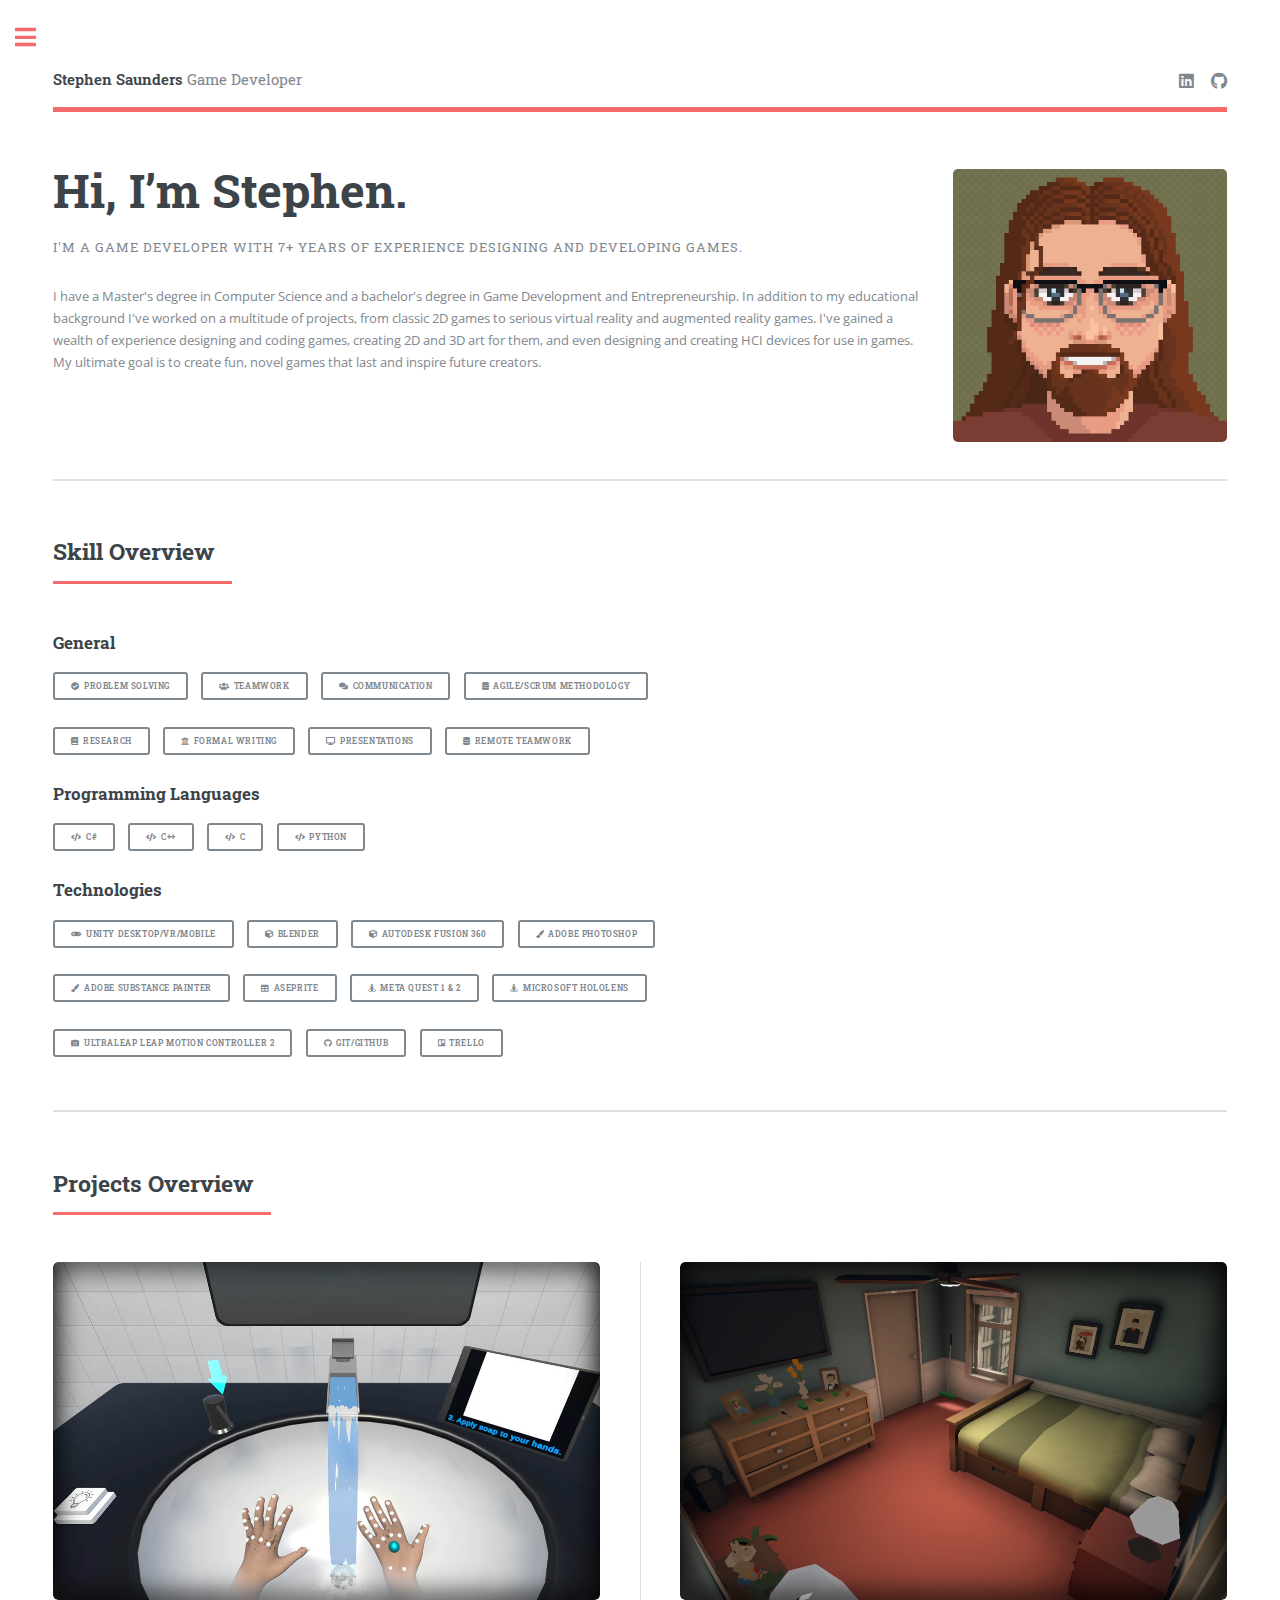
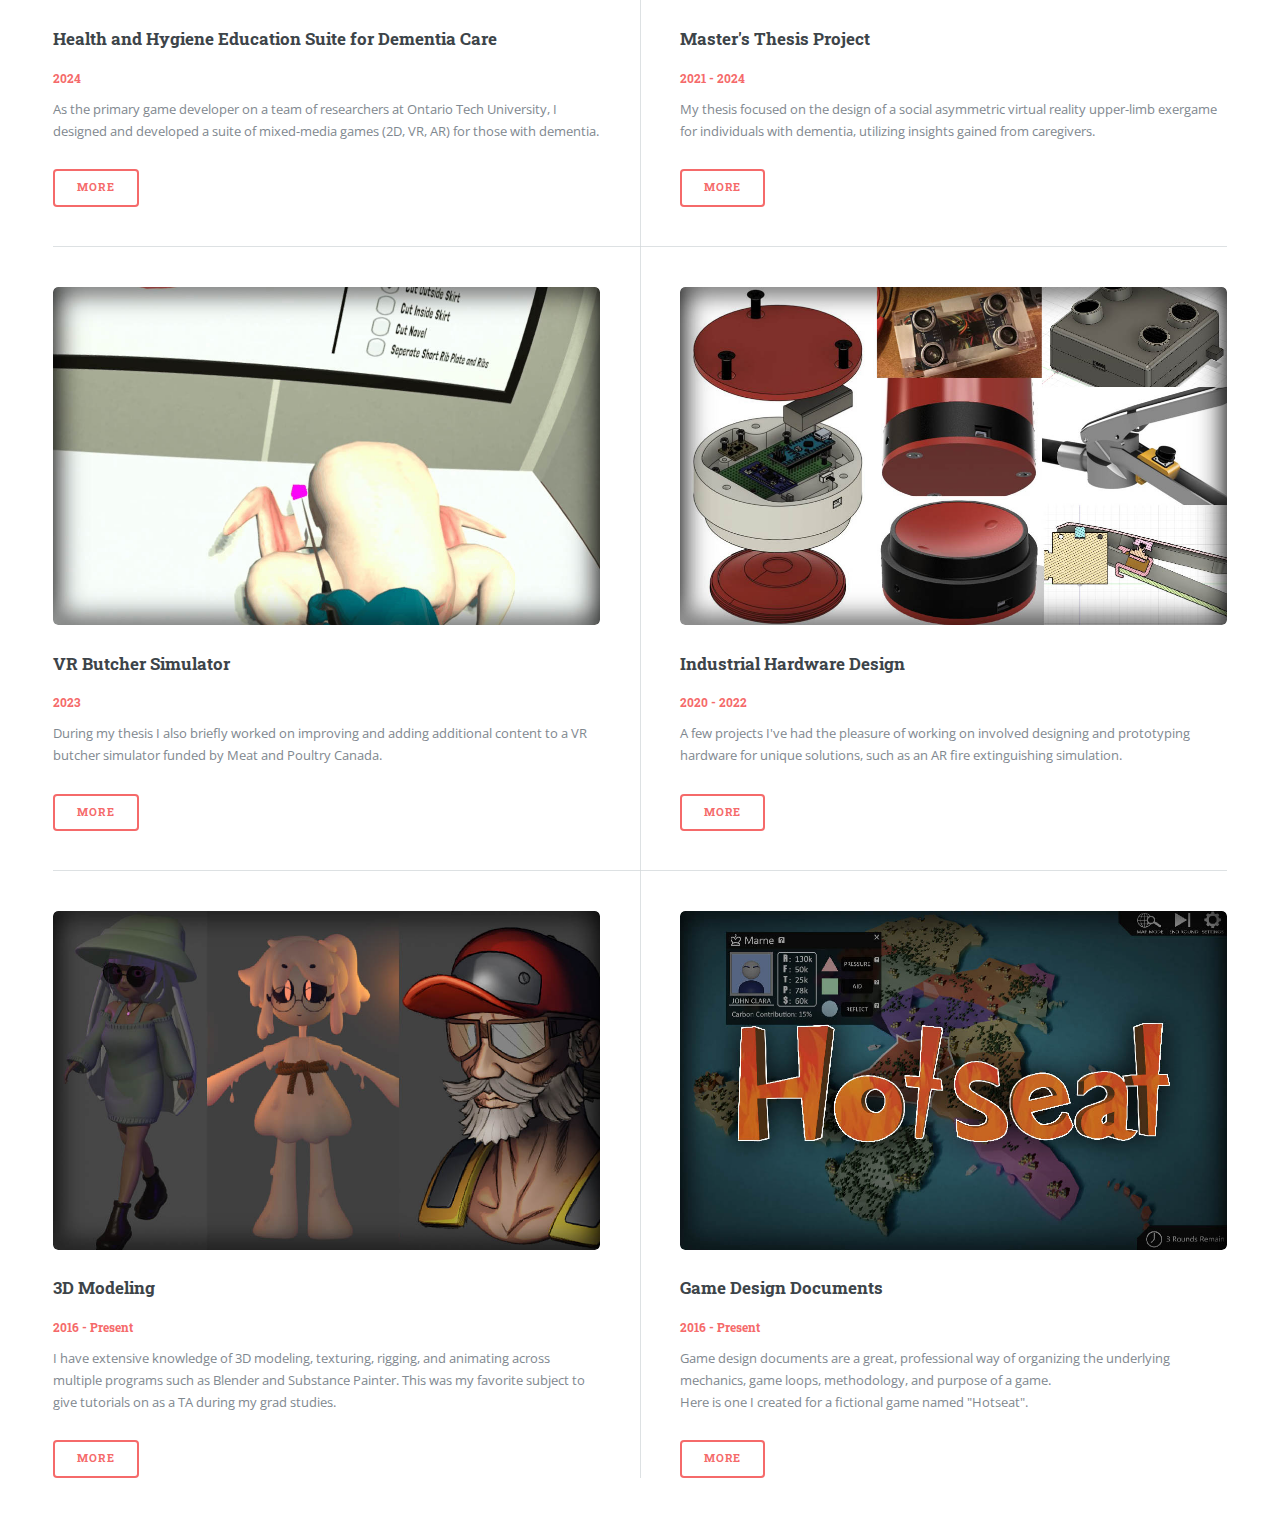
<file: index.html>
<!DOCTYPE HTML>
<!--
	Editorial by HTML5 UP
	html5up.net | @ajlkn
	Free for personal and commercial use under the CCA 3.0 license (html5up.net/license)
-->
<html>
	<head>
		<title>Stephen Saunders - Homepage</title>
		<meta charset="utf-8" />
		<meta name="viewport" content="width=device-width, initial-scale=1, user-scalable=no" />
		<link rel="stylesheet" href="assets/css/main.css" />
	</head>
	<body class="is-preload">

		<!-- Wrapper -->
			<div id="wrapper">

				<!-- Main -->
					<div id="main">
						<div class="inner">

							<!-- Header -->
								<header id="header">
									<a href="index.html" class="logo"><strong>Stephen Saunders</strong> Game Developer</a>
									<ul class="icons">
										<li><a href="https://www.linkedin.com/in/stephen-saunders-1001581a0" class="icon brands fa-linkedin"><span class="label">LinkedIn</span></a></li>
										<li><a href="https://github.com/StephenSaundersDev" class="icon brands fa-github"><span class="label">Github</span></a></li>
									</ul>
								</header>

							<!-- Banner -->
								<section id="banner">
									<div class="content">
										<header>
											<h1>Hi, I’m Stephen.<br />
											</h1>
											<p> I'm a game developer with 7+ years of experience designing and developing games.</p>
										</header>
										<p>
											I have a Master's degree in Computer Science and a bachelor's degree in Game Development and Entrepreneurship. In addition to my educational background I've worked on a multitude of projects, from classic 2D games to serious virtual reality and augmented reality games. I've gained a wealth of experience designing and coding games, creating 2D and 3D art for them, and even designing and creating HCI devices for use in games. My ultimate goal is to create fun, novel games that last and inspire future creators.
										</p>
										<!--<ul class="actions">
											<li><a href="#" class="button big">Learn More</a></li>
										</ul>-->
									</div>
									<span class="image right">
										<img src="images/Me.png" alt=""/>
									</span>
								</section>

							<!-- Section -->
								<section>
									<header class="major">
										<h2>Skill Overview</h2>
									</header>

									<h3>General</h3>
									<ul class="actions fit">
										<li><span class="button disabled icon solid fa-check-circle">Problem Solving</li>
										<li><span class="button disabled icon solid fa-users">Teamwork</li>
										<li><span class="button disabled icon solid fa-comments">Communication</li>
										<li><span class="button disabled icon solid fa-database">Agile/Scrum Methodology</li>
									</ul>
									<ul class="actions fit">
										<li><span class="button disabled icon solid fa-book">Research</li>
										<li><span class="button disabled icon solid fa-university">Formal Writing</li>
										<li><span class="button disabled icon solid fa-desktop">Presentations</li>
										<li><span class="button disabled icon solid fa-database">Remote Teamwork</li>
									</ul>

									<h3>Programming Languages</h3>
									<ul class="actions fit">
										<li><span class="button disabled icon solid fa-code">C#</li>
										<li><span class="button disabled icon solid fa-code">C++</li>
										<li><span class="button disabled icon solid fa-code">C</li>
										<li><span class="button disabled icon solid fa-code">Python</li>
									</ul>

									<h3>Technologies</h3>
									<ul class="actions fit">
										<li><span class="button disabled icon solid fa-gamepad">Unity Desktop/VR/Mobile</li>
										<li><span class="button disabled icon solid fa-cube">Blender</li>
										<li><span class="button disabled icon solid fa-cube">Autodesk Fusion 360</li>
										<li><span class="button disabled icon solid fa-paint-brush">Adobe Photoshop</li>
									</ul>
									<ul class="actions fit">
										<li><span class="button disabled icon solid fa-paint-brush">Adobe Substance Painter</li>
										<li><span class="button disabled icon solid fa-table">Aseprite</li>
										<li><span class="button disabled icon solid fa-street-view">Meta Quest 1 & 2</li> <!-- fa-street-view -->
										<li><span class="button disabled icon solid fa-street-view">Microsoft Hololens</li> <!-- fa-street-view -->
									</ul>
									<ul class="actions fit">
										<li><span class="button disabled icon solid fa-camera">UltraLeap Leap Motion Controller 2</li>
										<li><span class="button disabled icon brands fa-github">Git/Github</li> <!-- fa-folder-open -->
										<li><span class="button disabled icon brands fa-trello">Trello</li>
									</ul>

								</section>

							<!-- Section -->
								<section>
									<header class="major">
										<h2>Projects Overview</h2>
									</header>
									<div class="posts">
										<article>
											<a href="projects.html#handwashing" class="image"><img src="images/handwashing_regular.jpg" alt="" /></a>
											<h3>Health and Hygiene Education Suite for Dementia Care</h3>
											<h5 style="color:#f56a6a;">2024</h5>
											<p>As the primary game developer on a team of researchers at Ontario Tech University, I designed and developed a suite of mixed-media games (2D, VR, AR) for those with dementia.</p>
											<ul class="actions">
												<li><a href="projects.html#handwashing" class="button">More</a></li>
											</ul>
										</article>
										<article>
											<a href="projects.html#thesis" class="image"><img src="images/room.png" alt="" /></a>
											<h3>Master's Thesis Project</h3>
											<h5 style="color:#f56a6a;">2021 - 2024</h5>
											<p>My thesis focused on the design of a social asymmetric virtual reality upper-limb exergame for individuals with dementia, utilizing insights gained from caregivers. </p>
											<ul class="actions">
												<li><a href="projects.html#thesis" class="button">More</a></li>
											</ul>
										</article>
										<article>
											<a href="projects.html#butcher" class="image"><img src="images/butcher_sim_chicken.jpg" alt="" /></a>
											<h3>VR Butcher Simulator</h3>
											<h5 style="color:#f56a6a;">2023</h5>
											<p>
												During my thesis I also briefly worked on improving and adding additional content to a VR butcher simulator funded by Meat and Poultry Canada.
											</p>
											<ul class="actions">
												<li><a href="projects.html#butcher" class="button">More</a></li>
											</ul>
										</article>
										<article>
											<a href="projects.html#hardware" class="image"><img src="images/hardware.jpg" alt="" /></a>
											<h3>Industrial Hardware Design</h3>
											<h5 style="color:#f56a6a;">2020 - 2022</h5>
											<p>A few projects I've had the pleasure of working on involved designing and prototyping hardware for unique solutions, such as an AR fire extinguishing simulation. </p>
											<ul class="actions">
												<li><a href="projects.html#hardware" class="button">More</a></li>
											</ul>
										</article>
										<article>
											<a href="projects.html#modeling" class="image"><img src="images/modeling.jpg" alt="" /></a>
											<h3>3D Modeling</h3>
											<h5 style="color:#f56a6a;">2016 - Present</h5>
											<p>I have extensive knowledge of 3D modeling, texturing, rigging, and animating across multiple programs such as Blender and Substance Painter. This was my favorite subject to give tutorials on as a TA during my grad studies. </p>
											<ul class="actions">
												<li><a href="projects.html#modeling" class="button">More</a></li>
											</ul>
										</article>
										<article>
											<a href="projects.html#GDD" class="image"><img src="images/hotseat_gdd.jpg" alt="" /></a>
											<h3>Game Design Documents</h3>
											<h5 style="color:#f56a6a;">2016 - Present</h5>
											<p>
												Game design documents are a great, professional way of organizing the underlying mechanics, game loops, methodology, and purpose of a game. </br>
												Here is one I created for a fictional game named "Hotseat".
											</p>
											<ul class="actions">
												<li><a href="projects.html#GDD" class="button">More</a></li>
											</ul>
										</article>
									</div>
								</section>

						</div>
					</div>

				<!-- Sidebar -->
					<div id="sidebar">
						<div class="inner">

							<!-- Search
								<section id="search" class="alt">
									<form method="post" action="#">
										<input type="text" name="query" id="query" placeholder="Search" />
									</form>
								</section>
							-->

							<!-- Menu -->
								<nav id="menu">
									<header class="major">
										<h2>Menu</h2>
									</header>
									<ul>
										<li><a href="index.html">Homepage</a></li>
										<li><a href="projects.html">Projects</a></li>
									</ul>
								</nav>

							<!-- Section
								<section>
									<header class="major">
										<h2>Ante interdum</h2>
									</header>
									<div class="mini-posts">
										<article>
											<a href="#" class="image"><img src="images/pic07.jpg" alt="" /></a>
											<p>Aenean ornare velit lacus, ac varius enim lorem ullamcorper dolore aliquam.</p>
										</article>
										<article>
											<a href="#" class="image"><img src="images/pic08.jpg" alt="" /></a>
											<p>Aenean ornare velit lacus, ac varius enim lorem ullamcorper dolore aliquam.</p>
										</article>
										<article>
											<a href="#" class="image"><img src="images/pic09.jpg" alt="" /></a>
											<p>Aenean ornare velit lacus, ac varius enim lorem ullamcorper dolore aliquam.</p>
										</article>
									</div>
									<ul class="actions">
										<li><a href="#" class="button">More</a></li>
									</ul>
								</section> 
							-->

							<!-- Section -->
								<section>
									<header class="major">
										<h2>Get in touch</h2>
									</header>
									<p> Like what you see? Let's discuss how I can bring value to your team! </p>
									<ul class="contact">
										<li class="icon solid fa-envelope"><a href="https://stevosaunders3@gmail.com">stevosaunders3@gmail.com</a></li>
										<li class="icon solid fa-phone">(289) 893-0744</li>
										<li class="icon brands fa-linkedin"><a href="https://www.linkedin.com/in/stephen-saunders-1001581a0">LinkedIn</a></li>
									</ul>
								</section>

							<!-- Footer -->
								<!-- <footer id="footer">
									<p class="copyright">&copy; Untitled. All rights reserved. Demo Images: <a href="https://unsplash.com">Unsplash</a>. Design: <a href="https://html5up.net">HTML5 UP</a>.</p>
								</footer> -->

						</div>
					</div>

			</div>

		<!-- Scripts -->
			<script src="assets/js/jquery.min.js"></script>
			<script src="assets/js/browser.min.js"></script>
			<script src="assets/js/breakpoints.min.js"></script>
			<script src="assets/js/util.js"></script>
			<script src="assets/js/main.js"></script>

	</body>
</html>
</file>
<file: assets/css/main.css>
@import url(fontawesome-all.min.css);
@import url("https://fonts.googleapis.com/css?family=Open+Sans:400,600,400italic,600italic|Roboto+Slab:400,700");
/*
	Editorial by HTML5 UP
	html5up.net | @ajlkn
	Free for personal and commercial use under the CCA 3.0 license (html5up.net/license)
*/
html, body, div, span, applet, object,
iframe, h1, h2, h3, h4, h5, h6, p, blockquote,
pre, a, abbr, acronym, address, big, cite,
code, del, dfn, em, img, ins, kbd, q, s, samp,
small, strike, strong, sub, sup, tt, var, b,
u, i, center, dl, dt, dd, ol, ul, li, fieldset,
form, label, legend, table, caption, tbody,
tfoot, thead, tr, th, td, article, aside,
canvas, details, embed, figure, figcaption,
footer, header, hgroup, menu, nav, output, ruby,
section, summary, time, mark, audio, video {
  margin: 0;
  padding: 0;
  border: 0;
  font-size: 100%;
  font: inherit;
  vertical-align: baseline; }

article, aside, details, figcaption, figure,
footer, header, hgroup, menu, nav, section {
  display: block; }

body {
  line-height: 1; }

ol, ul {
  list-style: none; }

blockquote, q {
  quotes: none; }
  blockquote:before, blockquote:after, q:before, q:after {
    content: '';
    content: none; }

table {
  border-collapse: collapse;
  border-spacing: 0; }

body {
  -webkit-text-size-adjust: none; }

mark {
  background-color: transparent;
  color: inherit; }

input::-moz-focus-inner {
  border: 0;
  padding: 0; }

input, select, textarea {
  -moz-appearance: none;
  -webkit-appearance: none;
  -ms-appearance: none;
  appearance: none; }

/* Basic */
@-ms-viewport {
  width: device-width; }

body {
  -ms-overflow-style: scrollbar; }

@media screen and (max-width: 480px) {
  html, body {
    min-width: 320px; } }

html {
  box-sizing: border-box; }

*, *:before, *:after {
  box-sizing: inherit; }

body {
  background: #ffffff; }
  body.is-preload *, body.is-preload *:before, body.is-preload *:after, body.is-resizing *, body.is-resizing *:before, body.is-resizing *:after {
    -moz-animation: none !important;
    -webkit-animation: none !important;
    -ms-animation: none !important;
    animation: none !important;
    -moz-transition: none !important;
    -webkit-transition: none !important;
    -ms-transition: none !important;
    transition: none !important; }

/* Type */
body, input, select, textarea {
  color: #7f888f;
  font-family: "Open Sans", sans-serif;
  font-size: 13pt;
  font-weight: 400;
  line-height: 1.65; }
  @media screen and (max-width: 1680px) {
    body, input, select, textarea {
      font-size: 11pt; } }
  @media screen and (max-width: 1280px) {
    body, input, select, textarea {
      font-size: 10pt; } }
  @media screen and (max-width: 360px) {
    body, input, select, textarea {
      font-size: 9pt; } }

a {
  -moz-transition: color 0.2s ease-in-out, border-bottom-color 0.2s ease-in-out;
  -webkit-transition: color 0.2s ease-in-out, border-bottom-color 0.2s ease-in-out;
  -ms-transition: color 0.2s ease-in-out, border-bottom-color 0.2s ease-in-out;
  transition: color 0.2s ease-in-out, border-bottom-color 0.2s ease-in-out;
  border-bottom: dotted 1px;
  color: #f56a6a;
  text-decoration: none; }
  a:hover {
    border-bottom-color: #f56a6a;
    color: #f56a6a !important; }
    a:hover strong {
      color: inherit; }

strong, b {
  color: #3d4449;
  font-weight: 600; }

em, i {
  font-style: italic; }

p {
  margin: 0 0 2em 0; }

h1, h2, h3, h4, h5, h6 {
  color: #3d4449;
  font-family: "Roboto Slab", serif;
  font-weight: 700;
  line-height: 1.5;
  margin: 0 0 1em 0; }
  h1 a, h2 a, h3 a, h4 a, h5 a, h6 a {
    color: inherit;
    text-decoration: none;
    border-bottom: 0; }

h1 {
  font-size: 4em;
  margin: 0 0 0.5em 0;
  line-height: 1.3; }

h2 {
  font-size: 1.75em; }

h3 {
  font-size: 1.25em; }

h4 {
  font-size: 1.1em; }

h5 {
  font-size: 0.9em; }

h6 {
  font-size: 0.7em; }

@media screen and (max-width: 1680px) {
  h1 {
    font-size: 3.5em; } }

@media screen and (max-width: 980px) {
  h1 {
    font-size: 3.25em; } }

@media screen and (max-width: 736px) {
  h1 {
    font-size: 2em;
    line-height: 1.4; }
  h2 {
    font-size: 1.5em; } }

sub {
  font-size: 0.8em;
  position: relative;
  top: 0.5em; }

sup {
  font-size: 0.8em;
  position: relative;
  top: -0.5em; }

blockquote {
  border-left: solid 3px rgba(210, 215, 217, 0.75);
  font-style: italic;
  margin: 0 0 2em 0;
  padding: 0.5em 0 0.5em 2em; }

code {
  background: rgba(230, 235, 237, 0.25);
  border-radius: 0.375em;
  border: solid 1px rgba(210, 215, 217, 0.75);
  font-family: "Courier New", monospace;
  font-size: 0.9em;
  margin: 0 0.25em;
  padding: 0.25em 0.65em; }

pre {
  -webkit-overflow-scrolling: touch;
  font-family: "Courier New", monospace;
  font-size: 0.9em;
  margin: 0 0 2em 0; }
  pre code {
    display: block;
    line-height: 1.75;
    padding: 1em 1.5em;
    overflow-x: auto; }

hr {
  border: 0;
  border-bottom: solid 1px rgba(210, 215, 217, 0.75);
  margin: 2em 0; }
  hr.major {
    margin: 3em 0; }

.align-left {
  text-align: left; }

.align-center {
  text-align: center; }

.align-right {
  text-align: right; }

/* Row */
.row {
  display: flex;
  flex-wrap: wrap;
  box-sizing: border-box;
  align-items: stretch; }
  .row > * {
    box-sizing: border-box; }
  .row.gtr-uniform > * > :last-child {
    margin-bottom: 0; }
  .row.aln-left {
    justify-content: flex-start; }
  .row.aln-center {
    justify-content: center; }
  .row.aln-right {
    justify-content: flex-end; }
  .row.aln-top {
    align-items: flex-start; }
  .row.aln-middle {
    align-items: center; }
  .row.aln-bottom {
    align-items: flex-end; }
  .row > .imp {
    order: -1; }
  .row > .col-1 {
    width: 8.33333%; }
  .row > .off-1 {
    margin-left: 8.33333%; }
  .row > .col-2 {
    width: 16.66667%; }
  .row > .off-2 {
    margin-left: 16.66667%; }
  .row > .col-3 {
    width: 25%; }
  .row > .off-3 {
    margin-left: 25%; }
  .row > .col-4 {
    width: 33.33333%; }
  .row > .off-4 {
    margin-left: 33.33333%; }
  .row > .col-5 {
    width: 41.66667%; }
  .row > .off-5 {
    margin-left: 41.66667%; }
  .row > .col-6 {
    width: 50%; }
  .row > .off-6 {
    margin-left: 50%; }
  .row > .col-7 {
    width: 58.33333%; }
  .row > .off-7 {
    margin-left: 58.33333%; }
  .row > .col-8 {
    width: 66.66667%; }
  .row > .off-8 {
    margin-left: 66.66667%; }
  .row > .col-9 {
    width: 75%; }
  .row > .off-9 {
    margin-left: 75%; }
  .row > .col-10 {
    width: 83.33333%; }
  .row > .off-10 {
    margin-left: 83.33333%; }
  .row > .col-11 {
    width: 91.66667%; }
  .row > .off-11 {
    margin-left: 91.66667%; }
  .row > .col-12 {
    width: 100%; }
  .row > .off-12 {
    margin-left: 100%; }
  .row.gtr-0 {
    margin-top: 0;
    margin-left: 0em; }
    .row.gtr-0 > * {
      padding: 0 0 0 0em; }
    .row.gtr-0.gtr-uniform {
      margin-top: 0em; }
      .row.gtr-0.gtr-uniform > * {
        padding-top: 0em; }
  .row.gtr-25 {
    margin-top: 0;
    margin-left: -0.375em; }
    .row.gtr-25 > * {
      padding: 0 0 0 0.375em; }
    .row.gtr-25.gtr-uniform {
      margin-top: -0.375em; }
      .row.gtr-25.gtr-uniform > * {
        padding-top: 0.375em; }
  .row.gtr-50 {
    margin-top: 0;
    margin-left: -0.75em; }
    .row.gtr-50 > * {
      padding: 0 0 0 0.75em; }
    .row.gtr-50.gtr-uniform {
      margin-top: -0.75em; }
      .row.gtr-50.gtr-uniform > * {
        padding-top: 0.75em; }
  .row {
    margin-top: 0;
    margin-left: -1.5em; }
    .row > * {
      padding: 0 0 0 1.5em; }
    .row.gtr-uniform {
      margin-top: -1.5em; }
      .row.gtr-uniform > * {
        padding-top: 1.5em; }
  .row.gtr-150 {
    margin-top: 0;
    margin-left: -2.25em; }
    .row.gtr-150 > * {
      padding: 0 0 0 2.25em; }
    .row.gtr-150.gtr-uniform {
      margin-top: -2.25em; }
      .row.gtr-150.gtr-uniform > * {
        padding-top: 2.25em; }
  .row.gtr-200 {
    margin-top: 0;
    margin-left: -3em; }
    .row.gtr-200 > * {
      padding: 0 0 0 3em; }
    .row.gtr-200.gtr-uniform {
      margin-top: -3em; }
      .row.gtr-200.gtr-uniform > * {
        padding-top: 3em; }
  @media screen and (max-width: 1680px) {
    .row {
      display: flex;
      flex-wrap: wrap;
      box-sizing: border-box;
      align-items: stretch; }
      .row > * {
        box-sizing: border-box; }
      .row.gtr-uniform > * > :last-child {
        margin-bottom: 0; }
      .row.aln-left {
        justify-content: flex-start; }
      .row.aln-center {
        justify-content: center; }
      .row.aln-right {
        justify-content: flex-end; }
      .row.aln-top {
        align-items: flex-start; }
      .row.aln-middle {
        align-items: center; }
      .row.aln-bottom {
        align-items: flex-end; }
      .row > .imp-xlarge {
        order: -1; }
      .row > .col-1-xlarge {
        width: 8.33333%; }
      .row > .off-1-xlarge {
        margin-left: 8.33333%; }
      .row > .col-2-xlarge {
        width: 16.66667%; }
      .row > .off-2-xlarge {
        margin-left: 16.66667%; }
      .row > .col-3-xlarge {
        width: 25%; }
      .row > .off-3-xlarge {
        margin-left: 25%; }
      .row > .col-4-xlarge {
        width: 33.33333%; }
      .row > .off-4-xlarge {
        margin-left: 33.33333%; }
      .row > .col-5-xlarge {
        width: 41.66667%; }
      .row > .off-5-xlarge {
        margin-left: 41.66667%; }
      .row > .col-6-xlarge {
        width: 50%; }
      .row > .off-6-xlarge {
        margin-left: 50%; }
      .row > .col-7-xlarge {
        width: 58.33333%; }
      .row > .off-7-xlarge {
        margin-left: 58.33333%; }
      .row > .col-8-xlarge {
        width: 66.66667%; }
      .row > .off-8-xlarge {
        margin-left: 66.66667%; }
      .row > .col-9-xlarge {
        width: 75%; }
      .row > .off-9-xlarge {
        margin-left: 75%; }
      .row > .col-10-xlarge {
        width: 83.33333%; }
      .row > .off-10-xlarge {
        margin-left: 83.33333%; }
      .row > .col-11-xlarge {
        width: 91.66667%; }
      .row > .off-11-xlarge {
        margin-left: 91.66667%; }
      .row > .col-12-xlarge {
        width: 100%; }
      .row > .off-12-xlarge {
        margin-left: 100%; }
      .row.gtr-0 {
        margin-top: 0;
        margin-left: 0em; }
        .row.gtr-0 > * {
          padding: 0 0 0 0em; }
        .row.gtr-0.gtr-uniform {
          margin-top: 0em; }
          .row.gtr-0.gtr-uniform > * {
            padding-top: 0em; }
      .row.gtr-25 {
        margin-top: 0;
        margin-left: -0.375em; }
        .row.gtr-25 > * {
          padding: 0 0 0 0.375em; }
        .row.gtr-25.gtr-uniform {
          margin-top: -0.375em; }
          .row.gtr-25.gtr-uniform > * {
            padding-top: 0.375em; }
      .row.gtr-50 {
        margin-top: 0;
        margin-left: -0.75em; }
        .row.gtr-50 > * {
          padding: 0 0 0 0.75em; }
        .row.gtr-50.gtr-uniform {
          margin-top: -0.75em; }
          .row.gtr-50.gtr-uniform > * {
            padding-top: 0.75em; }
      .row {
        margin-top: 0;
        margin-left: -1.5em; }
        .row > * {
          padding: 0 0 0 1.5em; }
        .row.gtr-uniform {
          margin-top: -1.5em; }
          .row.gtr-uniform > * {
            padding-top: 1.5em; }
      .row.gtr-150 {
        margin-top: 0;
        margin-left: -2.25em; }
        .row.gtr-150 > * {
          padding: 0 0 0 2.25em; }
        .row.gtr-150.gtr-uniform {
          margin-top: -2.25em; }
          .row.gtr-150.gtr-uniform > * {
            padding-top: 2.25em; }
      .row.gtr-200 {
        margin-top: 0;
        margin-left: -3em; }
        .row.gtr-200 > * {
          padding: 0 0 0 3em; }
        .row.gtr-200.gtr-uniform {
          margin-top: -3em; }
          .row.gtr-200.gtr-uniform > * {
            padding-top: 3em; } }
  @media screen and (max-width: 1280px) {
    .row {
      display: flex;
      flex-wrap: wrap;
      box-sizing: border-box;
      align-items: stretch; }
      .row > * {
        box-sizing: border-box; }
      .row.gtr-uniform > * > :last-child {
        margin-bottom: 0; }
      .row.aln-left {
        justify-content: flex-start; }
      .row.aln-center {
        justify-content: center; }
      .row.aln-right {
        justify-content: flex-end; }
      .row.aln-top {
        align-items: flex-start; }
      .row.aln-middle {
        align-items: center; }
      .row.aln-bottom {
        align-items: flex-end; }
      .row > .imp-large {
        order: -1; }
      .row > .col-1-large {
        width: 8.33333%; }
      .row > .off-1-large {
        margin-left: 8.33333%; }
      .row > .col-2-large {
        width: 16.66667%; }
      .row > .off-2-large {
        margin-left: 16.66667%; }
      .row > .col-3-large {
        width: 25%; }
      .row > .off-3-large {
        margin-left: 25%; }
      .row > .col-4-large {
        width: 33.33333%; }
      .row > .off-4-large {
        margin-left: 33.33333%; }
      .row > .col-5-large {
        width: 41.66667%; }
      .row > .off-5-large {
        margin-left: 41.66667%; }
      .row > .col-6-large {
        width: 50%; }
      .row > .off-6-large {
        margin-left: 50%; }
      .row > .col-7-large {
        width: 58.33333%; }
      .row > .off-7-large {
        margin-left: 58.33333%; }
      .row > .col-8-large {
        width: 66.66667%; }
      .row > .off-8-large {
        margin-left: 66.66667%; }
      .row > .col-9-large {
        width: 75%; }
      .row > .off-9-large {
        margin-left: 75%; }
      .row > .col-10-large {
        width: 83.33333%; }
      .row > .off-10-large {
        margin-left: 83.33333%; }
      .row > .col-11-large {
        width: 91.66667%; }
      .row > .off-11-large {
        margin-left: 91.66667%; }
      .row > .col-12-large {
        width: 100%; }
      .row > .off-12-large {
        margin-left: 100%; }
      .row.gtr-0 {
        margin-top: 0;
        margin-left: 0em; }
        .row.gtr-0 > * {
          padding: 0 0 0 0em; }
        .row.gtr-0.gtr-uniform {
          margin-top: 0em; }
          .row.gtr-0.gtr-uniform > * {
            padding-top: 0em; }
      .row.gtr-25 {
        margin-top: 0;
        margin-left: -0.375em; }
        .row.gtr-25 > * {
          padding: 0 0 0 0.375em; }
        .row.gtr-25.gtr-uniform {
          margin-top: -0.375em; }
          .row.gtr-25.gtr-uniform > * {
            padding-top: 0.375em; }
      .row.gtr-50 {
        margin-top: 0;
        margin-left: -0.75em; }
        .row.gtr-50 > * {
          padding: 0 0 0 0.75em; }
        .row.gtr-50.gtr-uniform {
          margin-top: -0.75em; }
          .row.gtr-50.gtr-uniform > * {
            padding-top: 0.75em; }
      .row {
        margin-top: 0;
        margin-left: -1.5em; }
        .row > * {
          padding: 0 0 0 1.5em; }
        .row.gtr-uniform {
          margin-top: -1.5em; }
          .row.gtr-uniform > * {
            padding-top: 1.5em; }
      .row.gtr-150 {
        margin-top: 0;
        margin-left: -2.25em; }
        .row.gtr-150 > * {
          padding: 0 0 0 2.25em; }
        .row.gtr-150.gtr-uniform {
          margin-top: -2.25em; }
          .row.gtr-150.gtr-uniform > * {
            padding-top: 2.25em; }
      .row.gtr-200 {
        margin-top: 0;
        margin-left: -3em; }
        .row.gtr-200 > * {
          padding: 0 0 0 3em; }
        .row.gtr-200.gtr-uniform {
          margin-top: -3em; }
          .row.gtr-200.gtr-uniform > * {
            padding-top: 3em; } }
  @media screen and (max-width: 980px) {
    .row {
      display: flex;
      flex-wrap: wrap;
      box-sizing: border-box;
      align-items: stretch; }
      .row > * {
        box-sizing: border-box; }
      .row.gtr-uniform > * > :last-child {
        margin-bottom: 0; }
      .row.aln-left {
        justify-content: flex-start; }
      .row.aln-center {
        justify-content: center; }
      .row.aln-right {
        justify-content: flex-end; }
      .row.aln-top {
        align-items: flex-start; }
      .row.aln-middle {
        align-items: center; }
      .row.aln-bottom {
        align-items: flex-end; }
      .row > .imp-medium {
        order: -1; }
      .row > .col-1-medium {
        width: 8.33333%; }
      .row > .off-1-medium {
        margin-left: 8.33333%; }
      .row > .col-2-medium {
        width: 16.66667%; }
      .row > .off-2-medium {
        margin-left: 16.66667%; }
      .row > .col-3-medium {
        width: 25%; }
      .row > .off-3-medium {
        margin-left: 25%; }
      .row > .col-4-medium {
        width: 33.33333%; }
      .row > .off-4-medium {
        margin-left: 33.33333%; }
      .row > .col-5-medium {
        width: 41.66667%; }
      .row > .off-5-medium {
        margin-left: 41.66667%; }
      .row > .col-6-medium {
        width: 50%; }
      .row > .off-6-medium {
        margin-left: 50%; }
      .row > .col-7-medium {
        width: 58.33333%; }
      .row > .off-7-medium {
        margin-left: 58.33333%; }
      .row > .col-8-medium {
        width: 66.66667%; }
      .row > .off-8-medium {
        margin-left: 66.66667%; }
      .row > .col-9-medium {
        width: 75%; }
      .row > .off-9-medium {
        margin-left: 75%; }
      .row > .col-10-medium {
        width: 83.33333%; }
      .row > .off-10-medium {
        margin-left: 83.33333%; }
      .row > .col-11-medium {
        width: 91.66667%; }
      .row > .off-11-medium {
        margin-left: 91.66667%; }
      .row > .col-12-medium {
        width: 100%; }
      .row > .off-12-medium {
        margin-left: 100%; }
      .row.gtr-0 {
        margin-top: 0;
        margin-left: 0em; }
        .row.gtr-0 > * {
          padding: 0 0 0 0em; }
        .row.gtr-0.gtr-uniform {
          margin-top: 0em; }
          .row.gtr-0.gtr-uniform > * {
            padding-top: 0em; }
      .row.gtr-25 {
        margin-top: 0;
        margin-left: -0.375em; }
        .row.gtr-25 > * {
          padding: 0 0 0 0.375em; }
        .row.gtr-25.gtr-uniform {
          margin-top: -0.375em; }
          .row.gtr-25.gtr-uniform > * {
            padding-top: 0.375em; }
      .row.gtr-50 {
        margin-top: 0;
        margin-left: -0.75em; }
        .row.gtr-50 > * {
          padding: 0 0 0 0.75em; }
        .row.gtr-50.gtr-uniform {
          margin-top: -0.75em; }
          .row.gtr-50.gtr-uniform > * {
            padding-top: 0.75em; }
      .row {
        margin-top: 0;
        margin-left: -1.5em; }
        .row > * {
          padding: 0 0 0 1.5em; }
        .row.gtr-uniform {
          margin-top: -1.5em; }
          .row.gtr-uniform > * {
            padding-top: 1.5em; }
      .row.gtr-150 {
        margin-top: 0;
        margin-left: -2.25em; }
        .row.gtr-150 > * {
          padding: 0 0 0 2.25em; }
        .row.gtr-150.gtr-uniform {
          margin-top: -2.25em; }
          .row.gtr-150.gtr-uniform > * {
            padding-top: 2.25em; }
      .row.gtr-200 {
        margin-top: 0;
        margin-left: -3em; }
        .row.gtr-200 > * {
          padding: 0 0 0 3em; }
        .row.gtr-200.gtr-uniform {
          margin-top: -3em; }
          .row.gtr-200.gtr-uniform > * {
            padding-top: 3em; } }
  @media screen and (max-width: 736px) {
    .row {
      display: flex;
      flex-wrap: wrap;
      box-sizing: border-box;
      align-items: stretch; }
      .row > * {
        box-sizing: border-box; }
      .row.gtr-uniform > * > :last-child {
        margin-bottom: 0; }
      .row.aln-left {
        justify-content: flex-start; }
      .row.aln-center {
        justify-content: center; }
      .row.aln-right {
        justify-content: flex-end; }
      .row.aln-top {
        align-items: flex-start; }
      .row.aln-middle {
        align-items: center; }
      .row.aln-bottom {
        align-items: flex-end; }
      .row > .imp-small {
        order: -1; }
      .row > .col-1-small {
        width: 8.33333%; }
      .row > .off-1-small {
        margin-left: 8.33333%; }
      .row > .col-2-small {
        width: 16.66667%; }
      .row > .off-2-small {
        margin-left: 16.66667%; }
      .row > .col-3-small {
        width: 25%; }
      .row > .off-3-small {
        margin-left: 25%; }
      .row > .col-4-small {
        width: 33.33333%; }
      .row > .off-4-small {
        margin-left: 33.33333%; }
      .row > .col-5-small {
        width: 41.66667%; }
      .row > .off-5-small {
        margin-left: 41.66667%; }
      .row > .col-6-small {
        width: 50%; }
      .row > .off-6-small {
        margin-left: 50%; }
      .row > .col-7-small {
        width: 58.33333%; }
      .row > .off-7-small {
        margin-left: 58.33333%; }
      .row > .col-8-small {
        width: 66.66667%; }
      .row > .off-8-small {
        margin-left: 66.66667%; }
      .row > .col-9-small {
        width: 75%; }
      .row > .off-9-small {
        margin-left: 75%; }
      .row > .col-10-small {
        width: 83.33333%; }
      .row > .off-10-small {
        margin-left: 83.33333%; }
      .row > .col-11-small {
        width: 91.66667%; }
      .row > .off-11-small {
        margin-left: 91.66667%; }
      .row > .col-12-small {
        width: 100%; }
      .row > .off-12-small {
        margin-left: 100%; }
      .row.gtr-0 {
        margin-top: 0;
        margin-left: 0em; }
        .row.gtr-0 > * {
          padding: 0 0 0 0em; }
        .row.gtr-0.gtr-uniform {
          margin-top: 0em; }
          .row.gtr-0.gtr-uniform > * {
            padding-top: 0em; }
      .row.gtr-25 {
        margin-top: 0;
        margin-left: -0.375em; }
        .row.gtr-25 > * {
          padding: 0 0 0 0.375em; }
        .row.gtr-25.gtr-uniform {
          margin-top: -0.375em; }
          .row.gtr-25.gtr-uniform > * {
            padding-top: 0.375em; }
      .row.gtr-50 {
        margin-top: 0;
        margin-left: -0.75em; }
        .row.gtr-50 > * {
          padding: 0 0 0 0.75em; }
        .row.gtr-50.gtr-uniform {
          margin-top: -0.75em; }
          .row.gtr-50.gtr-uniform > * {
            padding-top: 0.75em; }
      .row {
        margin-top: 0;
        margin-left: -1.5em; }
        .row > * {
          padding: 0 0 0 1.5em; }
        .row.gtr-uniform {
          margin-top: -1.5em; }
          .row.gtr-uniform > * {
            padding-top: 1.5em; }
      .row.gtr-150 {
        margin-top: 0;
        margin-left: -2.25em; }
        .row.gtr-150 > * {
          padding: 0 0 0 2.25em; }
        .row.gtr-150.gtr-uniform {
          margin-top: -2.25em; }
          .row.gtr-150.gtr-uniform > * {
            padding-top: 2.25em; }
      .row.gtr-200 {
        margin-top: 0;
        margin-left: -3em; }
        .row.gtr-200 > * {
          padding: 0 0 0 3em; }
        .row.gtr-200.gtr-uniform {
          margin-top: -3em; }
          .row.gtr-200.gtr-uniform > * {
            padding-top: 3em; } }
  @media screen and (max-width: 480px) {
    .row {
      display: flex;
      flex-wrap: wrap;
      box-sizing: border-box;
      align-items: stretch; }
      .row > * {
        box-sizing: border-box; }
      .row.gtr-uniform > * > :last-child {
        margin-bottom: 0; }
      .row.aln-left {
        justify-content: flex-start; }
      .row.aln-center {
        justify-content: center; }
      .row.aln-right {
        justify-content: flex-end; }
      .row.aln-top {
        align-items: flex-start; }
      .row.aln-middle {
        align-items: center; }
      .row.aln-bottom {
        align-items: flex-end; }
      .row > .imp-xsmall {
        order: -1; }
      .row > .col-1-xsmall {
        width: 8.33333%; }
      .row > .off-1-xsmall {
        margin-left: 8.33333%; }
      .row > .col-2-xsmall {
        width: 16.66667%; }
      .row > .off-2-xsmall {
        margin-left: 16.66667%; }
      .row > .col-3-xsmall {
        width: 25%; }
      .row > .off-3-xsmall {
        margin-left: 25%; }
      .row > .col-4-xsmall {
        width: 33.33333%; }
      .row > .off-4-xsmall {
        margin-left: 33.33333%; }
      .row > .col-5-xsmall {
        width: 41.66667%; }
      .row > .off-5-xsmall {
        margin-left: 41.66667%; }
      .row > .col-6-xsmall {
        width: 50%; }
      .row > .off-6-xsmall {
        margin-left: 50%; }
      .row > .col-7-xsmall {
        width: 58.33333%; }
      .row > .off-7-xsmall {
        margin-left: 58.33333%; }
      .row > .col-8-xsmall {
        width: 66.66667%; }
      .row > .off-8-xsmall {
        margin-left: 66.66667%; }
      .row > .col-9-xsmall {
        width: 75%; }
      .row > .off-9-xsmall {
        margin-left: 75%; }
      .row > .col-10-xsmall {
        width: 83.33333%; }
      .row > .off-10-xsmall {
        margin-left: 83.33333%; }
      .row > .col-11-xsmall {
        width: 91.66667%; }
      .row > .off-11-xsmall {
        margin-left: 91.66667%; }
      .row > .col-12-xsmall {
        width: 100%; }
      .row > .off-12-xsmall {
        margin-left: 100%; }
      .row.gtr-0 {
        margin-top: 0;
        margin-left: 0em; }
        .row.gtr-0 > * {
          padding: 0 0 0 0em; }
        .row.gtr-0.gtr-uniform {
          margin-top: 0em; }
          .row.gtr-0.gtr-uniform > * {
            padding-top: 0em; }
      .row.gtr-25 {
        margin-top: 0;
        margin-left: -0.375em; }
        .row.gtr-25 > * {
          padding: 0 0 0 0.375em; }
        .row.gtr-25.gtr-uniform {
          margin-top: -0.375em; }
          .row.gtr-25.gtr-uniform > * {
            padding-top: 0.375em; }
      .row.gtr-50 {
        margin-top: 0;
        margin-left: -0.75em; }
        .row.gtr-50 > * {
          padding: 0 0 0 0.75em; }
        .row.gtr-50.gtr-uniform {
          margin-top: -0.75em; }
          .row.gtr-50.gtr-uniform > * {
            padding-top: 0.75em; }
      .row {
        margin-top: 0;
        margin-left: -1.5em; }
        .row > * {
          padding: 0 0 0 1.5em; }
        .row.gtr-uniform {
          margin-top: -1.5em; }
          .row.gtr-uniform > * {
            padding-top: 1.5em; }
      .row.gtr-150 {
        margin-top: 0;
        margin-left: -2.25em; }
        .row.gtr-150 > * {
          padding: 0 0 0 2.25em; }
        .row.gtr-150.gtr-uniform {
          margin-top: -2.25em; }
          .row.gtr-150.gtr-uniform > * {
            padding-top: 2.25em; }
      .row.gtr-200 {
        margin-top: 0;
        margin-left: -3em; }
        .row.gtr-200 > * {
          padding: 0 0 0 3em; }
        .row.gtr-200.gtr-uniform {
          margin-top: -3em; }
          .row.gtr-200.gtr-uniform > * {
            padding-top: 3em; } }

/* Section/Article */
section.special, article.special {
  text-align: center; }

header p {
  font-family: "Roboto Slab", serif;
  font-size: 1em;
  font-weight: 400;
  letter-spacing: 0.075em;
  margin-top: -0.5em;
  text-transform: uppercase; }

header.major > :last-child {
  border-bottom: solid 3px #f56a6a;
  display: inline-block;
  margin: 0 0 2em 0;
  padding: 0 0.75em 0.5em 0; }

header.main > :last-child {
  margin: 0 0 1em 0; }

/* Form */
form {
  margin: 0 0 2em 0; }

label {
  color: #3d4449;
  display: block;
  font-size: 0.9em;
  font-weight: 600;
  margin: 0 0 1em 0; }

input[type="text"],
input[type="password"],
input[type="email"],
input[type="tel"],
input[type="search"],
input[type="url"],
select,
textarea {
  -moz-appearance: none;
  -webkit-appearance: none;
  -ms-appearance: none;
  appearance: none;
  background: #ffffff;
  border-radius: 0.375em;
  border: none;
  border: solid 1px rgba(210, 215, 217, 0.75);
  color: inherit;
  display: block;
  outline: 0;
  padding: 0 1em;
  text-decoration: none;
  width: 100%; }
  input[type="text"]:invalid,
  input[type="password"]:invalid,
  input[type="email"]:invalid,
  input[type="tel"]:invalid,
  input[type="search"]:invalid,
  input[type="url"]:invalid,
  select:invalid,
  textarea:invalid {
    box-shadow: none; }
  input[type="text"]:focus,
  input[type="password"]:focus,
  input[type="email"]:focus,
  input[type="tel"]:focus,
  input[type="search"]:focus,
  input[type="url"]:focus,
  select:focus,
  textarea:focus {
    border-color: #f56a6a;
    box-shadow: 0 0 0 1px #f56a6a; }

select {
  background-image: url("data:image/svg+xml;charset=utf8,%3Csvg xmlns='http://www.w3.org/2000/svg' width='40' height='40' preserveAspectRatio='none' viewBox='0 0 40 40'%3E%3Cpath d='M9.4,12.3l10.4,10.4l10.4-10.4c0.2-0.2,0.5-0.4,0.9-0.4c0.3,0,0.6,0.1,0.9,0.4l3.3,3.3c0.2,0.2,0.4,0.5,0.4,0.9 c0,0.4-0.1,0.6-0.4,0.9L20.7,31.9c-0.2,0.2-0.5,0.4-0.9,0.4c-0.3,0-0.6-0.1-0.9-0.4L4.3,17.3c-0.2-0.2-0.4-0.5-0.4-0.9 c0-0.4,0.1-0.6,0.4-0.9l3.3-3.3c0.2-0.2,0.5-0.4,0.9-0.4S9.1,12.1,9.4,12.3z' fill='rgba(210, 215, 217, 0.75)' /%3E%3C/svg%3E");
  background-size: 1.25em;
  background-repeat: no-repeat;
  background-position: calc(100% - 1em) center;
  height: 2.75em;
  padding-right: 2.75em;
  text-overflow: ellipsis; }
  select option {
    color: #3d4449;
    background: #ffffff; }
  select:focus::-ms-value {
    background-color: transparent; }
  select::-ms-expand {
    display: none; }

input[type="text"],
input[type="password"],
input[type="email"],
input[type="tel"],
input[type="search"],
input[type="url"],
select {
  height: 2.75em; }

textarea {
  padding: 0.75em 1em; }

input[type="checkbox"],
input[type="radio"] {
  -moz-appearance: none;
  -webkit-appearance: none;
  -ms-appearance: none;
  appearance: none;
  display: block;
  float: left;
  margin-right: -2em;
  opacity: 0;
  width: 1em;
  z-index: -1; }
  input[type="checkbox"] + label,
  input[type="radio"] + label {
    text-decoration: none;
    color: #7f888f;
    cursor: pointer;
    display: inline-block;
    font-size: 1em;
    font-weight: 400;
    padding-left: 2.4em;
    padding-right: 0.75em;
    position: relative; }
    input[type="checkbox"] + label:before,
    input[type="radio"] + label:before {
      -moz-osx-font-smoothing: grayscale;
      -webkit-font-smoothing: antialiased;
      display: inline-block;
      font-style: normal;
      font-variant: normal;
      text-rendering: auto;
      line-height: 1;
      text-transform: none !important;
      font-family: 'Font Awesome 5 Free';
      font-weight: 900; }
    input[type="checkbox"] + label:before,
    input[type="radio"] + label:before {
      background: #ffffff;
      border-radius: 0.375em;
      border: solid 1px rgba(210, 215, 217, 0.75);
      content: '';
      display: inline-block;
      font-size: 0.8em;
      height: 2.0625em;
      left: 0;
      line-height: 2.0625em;
      position: absolute;
      text-align: center;
      top: 0;
      width: 2.0625em; }
  input[type="checkbox"]:checked + label:before,
  input[type="radio"]:checked + label:before {
    background: #3d4449;
    border-color: #3d4449;
    color: #ffffff;
    content: '\f00c'; }
  input[type="checkbox"]:focus + label:before,
  input[type="radio"]:focus + label:before {
    border-color: #f56a6a;
    box-shadow: 0 0 0 1px #f56a6a; }

input[type="checkbox"] + label:before {
  border-radius: 0.375em; }

input[type="radio"] + label:before {
  border-radius: 100%; }

::-webkit-input-placeholder {
  color: #9fa3a6 !important;
  opacity: 1.0; }

:-moz-placeholder {
  color: #9fa3a6 !important;
  opacity: 1.0; }

::-moz-placeholder {
  color: #9fa3a6 !important;
  opacity: 1.0; }

:-ms-input-placeholder {
  color: #9fa3a6 !important;
  opacity: 1.0; }

/* Box */
.box {
  border-radius: 0.375em;
  border: solid 1px rgba(210, 215, 217, 0.75);
  margin-bottom: 2em;
  padding: 1.5em; }
  .box > :last-child,
  .box > :last-child > :last-child,
  .box > :last-child > :last-child > :last-child {
    margin-bottom: 0; }
  .box.alt {
    border: 0;
    border-radius: 0;
    padding: 0; }

/* Icon */
.icon {
  text-decoration: none;
  border-bottom: none;
  position: relative; }
  .icon:before {
    -moz-osx-font-smoothing: grayscale;
    -webkit-font-smoothing: antialiased;
    display: inline-block;
    font-style: normal;
    font-variant: normal;
    text-rendering: auto;
    line-height: 1;
    text-transform: none !important;
    font-family: 'Font Awesome 5 Free';
    font-weight: 400; }
  .icon > .label {
    display: none; }
  .icon:before {
    line-height: inherit; }
  .icon.solid:before {
    font-weight: 900; }
  .icon.brands:before {
    font-family: 'Font Awesome 5 Brands'; }

/* Image */
.image {
  border-radius: 0.375em;
  border: 0;
  display: inline-block;
  position: relative; }
  .image img {
    border-radius: 0.375em;
    display: block; }
  .image.left, .image.right {
    max-width: 25%; }
    .image.left img, .image.right img {
      width: 100%; }
  .image.left {
    float: left;
    padding: 0 1.5em 1em 0;
    top: 0.25em; }
  .image.right {
    float: right;
    padding: 0 0 1em 1.5em;
    top: 0.25em; }
  .image.fit {
    display: block;
    margin: 0 0 2em 0;
    width: 100%; }
    .image.fit img {
      width: 100%; }
  .image.main {
    display: block;
    margin: 0 0 3em 0;
    width: 100%; }
    .image.main img {
      width: 100%; }

a.image {
  overflow: hidden; }
  a.image img {
    -moz-transition: -moz-transform 0.2s ease;
    -webkit-transition: -webkit-transform 0.2s ease;
    -ms-transition: -ms-transform 0.2s ease;
    transition: transform 0.2s ease; }
  a.image:hover img {
    -moz-transform: scale(1.075);
    -webkit-transform: scale(1.075);
    -ms-transform: scale(1.075);
    transform: scale(1.075); }

/* List */
ol {
  list-style: decimal;
  margin: 0 0 2em 0;
  padding-left: 1.25em; }
  ol li {
    padding-left: 0.25em; }

ul {
  list-style: disc;
  margin: 0 0 2em 0;
  padding-left: 1em; }
  ul li {
    padding-left: 0.5em; }
  ul.alt {
    list-style: none;
    padding-left: 0; }
    ul.alt li {
      border-top: solid 1px rgba(210, 215, 217, 0.75);
      padding: 0.5em 0; }
      ul.alt li:first-child {
        border-top: 0;
        padding-top: 0; }

dl {
  margin: 0 0 2em 0; }
  dl dt {
    display: block;
    font-weight: 600;
    margin: 0 0 1em 0; }
  dl dd {
    margin-left: 2em; }

/* Actions */
ul.actions {
  display: -moz-flex;
  display: -webkit-flex;
  display: -ms-flex;
  display: flex;
  cursor: default;
  list-style: none;
  margin-left: -1em;
  padding-left: 0; }
  ul.actions li {
    padding: 0 0 0 1em;
    vertical-align: middle; }
  ul.actions.special {
    -moz-justify-content: center;
    -webkit-justify-content: center;
    -ms-justify-content: center;
    justify-content: center;
    width: 100%;
    margin-left: 0; }
    ul.actions.special li:first-child {
      padding-left: 0; }
  ul.actions.stacked {
    -moz-flex-direction: column;
    -webkit-flex-direction: column;
    -ms-flex-direction: column;
    flex-direction: column;
    margin-left: 0; }
    ul.actions.stacked li {
      padding: 1.3em 0 0 0; }
      ul.actions.stacked li:first-child {
        padding-top: 0; }
  ul.actions.fit {
    width: calc(100% + 1em); }
    ul.actions.fit li {
      -moz-flex-grow: 0;
      -webkit-flex-grow: 0;
      -ms-flex-grow: 0;
      flex-grow: 0;
      -moz-flex-shrink: 1;
      -webkit-flex-shrink: 1;
      -ms-flex-shrink: 1;
      flex-shrink: 1;
    }
      ul.actions.fit li > * {
        width: 100%; }
    ul.actions.fit.stacked {
      width: 100%; }

/* Icons */
ul.icons {
  cursor: default;
  list-style: none;
  padding-left: 0; }
  ul.icons li {
    display: inline-block;
    padding: 0 1em 0 0; }
    ul.icons li:last-child {
      padding-right: 0; }
    ul.icons li .icon {
      color: inherit; }
      ul.icons li .icon:before {
        font-size: 1.25em; }

/* Contact */
ul.contact {
  list-style: none;
  padding: 0; }
  ul.contact li {
    text-decoration: none;
    border-top: solid 1px rgba(210, 215, 217, 0.75);
    margin: 1.5em 0 0 0;
    padding: 1.5em 0 0 3em;
    position: relative; }
    ul.contact li:before {
      -moz-osx-font-smoothing: grayscale;
      -webkit-font-smoothing: antialiased;
      display: inline-block;
      font-style: normal;
      font-variant: normal;
      text-rendering: auto;
      line-height: 1;
      text-transform: none !important;
      font-family: 'Font Awesome 5 Free';
      font-weight: 400; }
    ul.contact li:before {
      color: #f56a6a;
      display: inline-block;
      font-size: 1.5em;
      height: 1.125em;
      left: 0;
      line-height: 1.125em;
      position: absolute;
      text-align: center;
      top: 1em;
      width: 1.5em; }
    ul.contact li:first-child {
      border-top: 0;
      margin-top: 0;
      padding-top: 0; }
      ul.contact li:first-child:before {
        top: 0; }
    ul.contact li a {
      color: inherit; }

/* Pagination */
ul.pagination {
  cursor: default;
  list-style: none;
  padding-left: 0; }
  ul.pagination li {
    display: inline-block;
    padding-left: 0;
    vertical-align: middle; }
    ul.pagination li > .page {
      -moz-transition: background-color 0.2s ease-in-out, color 0.2s ease-in-out;
      -webkit-transition: background-color 0.2s ease-in-out, color 0.2s ease-in-out;
      -ms-transition: background-color 0.2s ease-in-out, color 0.2s ease-in-out;
      transition: background-color 0.2s ease-in-out, color 0.2s ease-in-out;
      border-bottom: 0;
      border-radius: 0.375em;
      display: inline-block;
      font-size: 0.8em;
      font-weight: 600;
      height: 2em;
      line-height: 2em;
      margin: 0 0.125em;
      min-width: 2em;
      padding: 0 0.5em;
      text-align: center; }
      ul.pagination li > .page.active {
        background-color: #f56a6a;
        color: #ffffff !important; }
        ul.pagination li > .page.active:hover {
          background-color: #f67878; }
        ul.pagination li > .page.active:active {
          background-color: #f45c5c; }
    ul.pagination li:first-child {
      padding-right: 0.75em; }
    ul.pagination li:last-child {
      padding-left: 0.75em; }
  @media screen and (max-width: 480px) {
    ul.pagination li:nth-child(n+2):nth-last-child(n+2) {
      display: none; }
    ul.pagination li:first-child {
      padding-right: 0; } }

/* Table */
.table-wrapper {
  -webkit-overflow-scrolling: touch;
  overflow-x: auto; }

table {
  margin: 0 0 2em 0;
  width: 100%; }
  table tbody tr {
    border: solid 1px rgba(210, 215, 217, 0.75);
    border-left: 0;
    border-right: 0; }
    table tbody tr:nth-child(2n + 1) {
      background-color: rgba(230, 235, 237, 0.25); }
  table td {
    padding: 0.75em 0.75em; }
  table th {
    color: #3d4449;
    font-size: 0.9em;
    font-weight: 600;
    padding: 0 0.75em 0.75em 0.75em;
    text-align: left; }
  table thead {
    border-bottom: solid 2px rgba(210, 215, 217, 0.75); }
  table tfoot {
    border-top: solid 2px rgba(210, 215, 217, 0.75); }
  table.alt {
    border-collapse: separate; }
    table.alt tbody tr td {
      border: solid 1px rgba(210, 215, 217, 0.75);
      border-left-width: 0;
      border-top-width: 0; }
      table.alt tbody tr td:first-child {
        border-left-width: 1px; }
    table.alt tbody tr:first-child td {
      border-top-width: 1px; }
    table.alt thead {
      border-bottom: 0; }
    table.alt tfoot {
      border-top: 0; }

/* Button */
input[type="submit"],
input[type="reset"],
input[type="button"],
button,
.button {
  -moz-appearance: none;
  -webkit-appearance: none;
  -ms-appearance: none;
  appearance: none;
  -moz-transition: background-color 0.2s ease-in-out, color 0.2s ease-in-out;
  -webkit-transition: background-color 0.2s ease-in-out, color 0.2s ease-in-out;
  -ms-transition: background-color 0.2s ease-in-out, color 0.2s ease-in-out;
  transition: background-color 0.2s ease-in-out, color 0.2s ease-in-out;
  background-color: transparent;
  border-radius: 0.375em;
  border: 0;
  box-shadow: inset 0 0 0 2px #f56a6a;
  color: #f56a6a !important;
  cursor: pointer;
  display: inline-block;
  font-family: "Roboto Slab", serif;
  font-size: 0.8em;
  font-weight: 700;
  height: 3.5em;
  letter-spacing: 0.075em;
  line-height: 3.5em;
  padding: 0 2.25em;
  text-align: center;
  text-decoration: none;
  text-transform: uppercase;
  white-space: nowrap; }
  input[type="submit"]:hover,
  input[type="reset"]:hover,
  input[type="button"]:hover,
  button:hover,
  .button:hover {
    background-color: rgba(245, 106, 106, 0.05); }
  input[type="submit"]:active,
  input[type="reset"]:active,
  input[type="button"]:active,
  button:active,
  .button:active {
    background-color: rgba(245, 106, 106, 0.15); }
  input[type="submit"].icon:before,
  input[type="reset"].icon:before,
  input[type="button"].icon:before,
  button.icon:before,
  .button.icon:before {
    margin-right: 0.5em; }
  input[type="submit"].fit,
  input[type="reset"].fit,
  input[type="button"].fit,
  button.fit,
  .button.fit {
    width: 100%; }
  input[type="submit"].small,
  input[type="reset"].small,
  input[type="button"].small,
  button.small,
  .button.small {
    font-size: 0.6em; }
  input[type="submit"].large,
  input[type="reset"].large,
  input[type="button"].large,
  button.large,
  .button.large {
    font-size: 1em;
    height: 3.65em;
    line-height: 3.65em; }
  input[type="submit"].primary,
  input[type="reset"].primary,
  input[type="button"].primary,
  button.primary,
  .button.primary {
    background-color: #f56a6a;
    box-shadow: none;
    color: #ffffff !important; }
    input[type="submit"].primary:hover,
    input[type="reset"].primary:hover,
    input[type="button"].primary:hover,
    button.primary:hover,
    .button.primary:hover {
      background-color: #f67878; }
    input[type="submit"].primary:active,
    input[type="reset"].primary:active,
    input[type="button"].primary:active,
    button.primary:active,
    .button.primary:active {
      background-color: #f45c5c; }
    input[type="submit"].disabled, input[type="submit"]:disabled,
    input[type="reset"].disabled,
    input[type="reset"]:disabled,
    input[type="button"].disabled,
    input[type="button"]:disabled,
    button.disabled,
    button:disabled,
    .button.disabled,
    .button:disabled {
        pointer-events: none;
        opacity: 1;
        color: #7f888f !important;
        background-color: #ffffff !important;
        box-shadow: inset 0 0 0 2px #7f888f !important;
        font-size: 0.6em;
    }

/* Added Collapsible */
.collapsible {
    color: #f45c5c !important;
    cursor: pointer;
    padding: .5em 2.25em;
    width: 100%;
    line-height: 3.65em;
    display: inline-block;
    vertical-align: middle;
    border-radius: 0.375em;
    border: 0;
    text-align: left;
    font-family: "Roboto Slab", serif;
    font-size: 0.8em;
    font-weight: 700;
}

.collapsible.active, .collapsible:hover {
    background-color: rgba(245, 106, 106, 0.05);
}

    .collapsible:target .collapsedcontent {
        display: block;
    }

.collapsedcontent {
    padding: 0 2.25em;
    padding-top: 2em;
    display: none;
    overflow: hidden;
    background-color: rgba(230, 235, 237, 0.25);
    border-radius: 0.375em;
}

/* Mini Posts */
.mini-posts article {
  border-top: solid 1px rgba(210, 215, 217, 0.75);
  margin-top: 2em;
  padding-top: 2em; }
  .mini-posts article .image {
    display: block;
    margin: 0 0 1.5em 0; }
    .mini-posts article .image img {
      display: block;
      width: 100%; }
  .mini-posts article:first-child {
    border-top: 0;
    margin-top: 0;
    padding-top: 0; }

/* Features */
.features {
  display: -moz-flex;
  display: -webkit-flex;
  display: -ms-flex;
  display: flex;
  -moz-flex-wrap: wrap;
  -webkit-flex-wrap: wrap;
  -ms-flex-wrap: wrap;
  flex-wrap: wrap;
  margin: 0 0 2em -3em;
  width: calc(100% + 3em); }
  .features article {
    -moz-align-items: center;
    -webkit-align-items: center;
    -ms-align-items: center;
    align-items: center;
    display: -moz-flex;
    display: -webkit-flex;
    display: -ms-flex;
    display: flex;
    margin: 0 0 3em 3em;
    position: relative;
    width: calc(50% - 3em); }
    .features article:nth-child(2n - 1) {
      margin-right: 1.5em; }
    .features article:nth-child(2n) {
      margin-left: 1.5em; }
    .features article:nth-last-child(1), .features article:nth-last-child(2) {
      margin-bottom: 0; }
    .features article .icon {
      -moz-flex-grow: 0;
      -webkit-flex-grow: 0;
      -ms-flex-grow: 0;
      flex-grow: 0;
      -moz-flex-shrink: 0;
      -webkit-flex-shrink: 0;
      -ms-flex-shrink: 0;
      flex-shrink: 0;
      display: block;
      height: 10em;
      line-height: 10em;
      margin: 0 2em 0 0;
      text-align: center;
      width: 10em; }
      .features article .icon:before {
        color: #f56a6a;
        font-size: 2.75rem;
        position: relative;
        top: 0.05em; }
      .features article .icon:after {
        -moz-transform: rotate(45deg);
        -webkit-transform: rotate(45deg);
        -ms-transform: rotate(45deg);
        transform: rotate(45deg);
        border-radius: 0.25rem;
        border: solid 2px rgba(210, 215, 217, 0.75);
        content: '';
        display: block;
        height: 7em;
        left: 50%;
        margin: -3.5em 0 0 -3.5em;
        position: absolute;
        top: 50%;
        width: 7em; }
    .features article .content {
      -moz-flex-grow: 1;
      -webkit-flex-grow: 1;
      -ms-flex-grow: 1;
      flex-grow: 1;
      -moz-flex-shrink: 1;
      -webkit-flex-shrink: 1;
      -ms-flex-shrink: 1;
      flex-shrink: 1;
      width: 100%; }
      .features article .content > :last-child {
        margin-bottom: 0; }
  @media screen and (max-width: 980px) {
    .features {
      margin: 0 0 2em 0;
      width: 100%; }
      .features article {
        margin: 0 0 3em 0;
        width: 100%; }
        .features article:nth-child(2n - 1) {
          margin-right: 0; }
        .features article:nth-child(2n) {
          margin-left: 0; }
        .features article:nth-last-child(1), .features article:nth-last-child(2) {
          margin-bottom: 3em; }
        .features article:last-child {
          margin-bottom: 0; }
        .features article .icon {
          height: 8em;
          line-height: 8em;
          width: 8em; }
          .features article .icon:before {
            font-size: 2.25rem; }
          .features article .icon:after {
            height: 6em;
            margin: -3em 0 0 -3em;
            width: 6em; } }
  @media screen and (max-width: 480px) {
    .features article {
      -moz-flex-direction: column;
      -webkit-flex-direction: column;
      -ms-flex-direction: column;
      flex-direction: column;
      -moz-align-items: -moz-flex-start;
      -webkit-align-items: -webkit-flex-start;
      -ms-align-items: -ms-flex-start;
      align-items: flex-start; }
      .features article .icon {
        height: 6em;
        line-height: 6em;
        margin: 0 0 1.5em 0;
        width: 6em; }
        .features article .icon:before {
          font-size: 1.5rem; }
        .features article .icon:after {
          height: 4em;
          margin: -2em 0 0 -2em;
          width: 4em; } }
  @media screen and (max-width: 480px) {
    .features article .icon:before {
      font-size: 1.25rem; } }

/* Posts */
.posts {
  display: -moz-flex;
  display: -webkit-flex;
  display: -ms-flex;
  display: flex;
  -moz-flex-wrap: wrap;
  -webkit-flex-wrap: wrap;
  -ms-flex-wrap: wrap;
  flex-wrap: wrap;
  margin: 0 0 2em -6em;
  width: calc(100% + 6em); }
  .posts article {
    -moz-flex-grow: 0;
    -webkit-flex-grow: 0;
    -ms-flex-grow: 0;
    flex-grow: 0;
    -moz-flex-shrink: 1;
    -webkit-flex-shrink: 1;
    -ms-flex-shrink: 1;
    flex-shrink: 1;
    margin: 0 0 6em 6em;
    position: relative;
    width: calc(33.33333% - 6em); }
    .posts article:before {
      background: rgba(210, 215, 217, 0.75);
      content: '';
      display: block;
      height: calc(100% + 6em);
      left: -3em;
      position: absolute;
      top: 0;
      width: 1px; }
    .posts article:after {
      background: rgba(210, 215, 217, 0.75);
      bottom: -3em;
      content: '';
      display: block;
      height: 1px;
      position: absolute;
      right: 0;
      width: calc(100% + 6em); }
    .posts article > :last-child {
      margin-bottom: 0; }
    .posts article .image {
      display: block;
      margin: 0 0 2em 0; }
      .posts article .image img {
        display: block;
        width: 100%; }
  @media screen and (min-width: 1681px) {
    .posts article:nth-child(3n + 1):before {
      display: none; }
    .posts article:nth-child(3n + 1):after {
      width: 100%; }
    .posts article:nth-last-child(1), .posts article:nth-last-child(2), .posts article:nth-last-child(3) {
      margin-bottom: 0; }
      .posts article:nth-last-child(1):before, .posts article:nth-last-child(2):before, .posts article:nth-last-child(3):before {
        height: 100%; }
      .posts article:nth-last-child(1):after, .posts article:nth-last-child(2):after, .posts article:nth-last-child(3):after {
        display: none; } }
  @media screen and (max-width: 1680px) {
    .posts article {
      width: calc(50% - 6em); }
      .posts article:nth-last-child(3) {
        margin-bottom: 6em; } }
  @media screen and (min-width: 481px) and (max-width: 1680px) {
    .posts article:nth-child(2n + 1):before {
      display: none; }
    .posts article:nth-child(2n + 1):after {
      width: 100%; }
    .posts article:nth-last-child(1), .posts article:nth-last-child(2) {
      margin-bottom: 0; }
      .posts article:nth-last-child(1):before, .posts article:nth-last-child(2):before {
        height: 100%; }
      .posts article:nth-last-child(1):after, .posts article:nth-last-child(2):after {
        display: none; } }
  @media screen and (max-width: 736px) {
    .posts {
      margin: 0 0 2em -4.5em;
      width: calc(100% + 4.5em); }
      .posts article {
        margin: 0 0 4.5em 4.5em;
        width: calc(50% - 4.5em); }
        .posts article:before {
          height: calc(100% + 4.5em);
          left: -2.25em; }
        .posts article:after {
          bottom: -2.25em;
          width: calc(100% + 4.5em); }
        .posts article:nth-last-child(3) {
          margin-bottom: 4.5em; } }
  @media screen and (max-width: 480px) {
    .posts {
      margin: 0 0 2em 0;
      width: 100%; }
      .posts article {
        margin: 0 0 4.5em 0;
        width: 100%; }
        .posts article:before {
          display: none; }
        .posts article:after {
          width: 100%; }
        .posts article:last-child {
          margin-bottom: 0; }
          .posts article:last-child:after {
            display: none; } }

/* Wrapper */
#wrapper {
  display: -moz-flex;
  display: -webkit-flex;
  display: -ms-flex;
  display: flex;
  -moz-flex-direction: row-reverse;
  -webkit-flex-direction: row-reverse;
  -ms-flex-direction: row-reverse;
  flex-direction: row-reverse;
  min-height: 100vh; }

/* Main */
#main {
  -moz-flex-grow: 1;
  -webkit-flex-grow: 1;
  -ms-flex-grow: 1;
  flex-grow: 1;
  -moz-flex-shrink: 1;
  -webkit-flex-shrink: 1;
  -ms-flex-shrink: 1;
  flex-shrink: 1;
  width: 100%; }
  #main > .inner {
    padding: 0 6em 0.1em 6em ;
    margin: 0 auto;
    max-width: 110em; }
    #main > .inner > section {
      padding: 6em 0 4em 0 ;
      border-top: solid 2px rgba(210, 215, 217, 0.75); }
      #main > .inner > section:first-of-type {
        border-top: 0 !important; }
  @media screen and (max-width: 1680px) {
    #main > .inner {
      padding: 0 5em 0.1em 5em ; }
      #main > .inner > section {
        padding: 5em 0 3em 0 ; } }
  @media screen and (max-width: 1280px) {
    #main > .inner {
      padding: 0 4em 0.1em 4em ; }
      #main > .inner > section {
        padding: 4em 0 2em 0 ; } }
  @media screen and (max-width: 736px) {
    #main > .inner {
      padding: 0 2em 0.1em 2em ; }
      #main > .inner > section {
        padding: 3em 0 1em 0 ; } }

/* Sidebar */
#search form {
  text-decoration: none;
  position: relative; }
  #search form:before {
    -moz-osx-font-smoothing: grayscale;
    -webkit-font-smoothing: antialiased;
    display: inline-block;
    font-style: normal;
    font-variant: normal;
    text-rendering: auto;
    line-height: 1;
    text-transform: none !important;
    font-family: 'Font Awesome 5 Free';
    font-weight: 900; }
  #search form:before {
    -moz-transform: scaleX(-1);
    -webkit-transform: scaleX(-1);
    -ms-transform: scaleX(-1);
    transform: scaleX(-1);
    color: #7f888f;
    content: '\f002';
    cursor: default;
    display: block;
    font-size: 1.5em;
    height: 2em;
    line-height: 2em;
    opacity: 0.325;
    position: absolute;
    right: 0;
    text-align: center;
    top: 0;
    width: 2em; }
  #search form input[type="text"] {
    padding-right: 2.75em; }

#sidebar {
  -moz-flex-grow: 0;
  -webkit-flex-grow: 0;
  -ms-flex-grow: 0;
  flex-grow: 0;
  -moz-flex-shrink: 0;
  -webkit-flex-shrink: 0;
  -ms-flex-shrink: 0;
  flex-shrink: 0;
  -moz-transition: margin-left 0.5s ease, box-shadow 0.5s ease;
  -webkit-transition: margin-left 0.5s ease, box-shadow 0.5s ease;
  -ms-transition: margin-left 0.5s ease, box-shadow 0.5s ease;
  transition: margin-left 0.5s ease, box-shadow 0.5s ease;
  background-color: #f5f6f7;
  font-size: 0.9em;
  position: relative;
  width: 26em; }
  #sidebar h2 {
    font-size: 1.38889em; }
  #sidebar > .inner {
    padding: 2.22222em 2.22222em 2.44444em 2.22222em ;
    position: relative;
    width: 26em; }
    #sidebar > .inner > * {
      border-bottom: solid 2px rgba(210, 215, 217, 0.75);
      margin: 0 0 3.5em 0;
      padding: 0 0 3.5em 0; }
      #sidebar > .inner > * > :last-child {
        margin-bottom: 0; }
      #sidebar > .inner > *:last-child {
        border-bottom: 0;
        margin-bottom: 0;
        padding-bottom: 0; }
    #sidebar > .inner > .alt {
      background-color: #eff1f2;
      border-bottom: 0;
      margin: -2.22222em 0 4.44444em -2.22222em;
      padding: 2.22222em;
      width: calc(100% + 4.44444em); }
  #sidebar .toggle {
    text-decoration: none;
    -moz-transition: left 0.5s ease;
    -webkit-transition: left 0.5s ease;
    -ms-transition: left 0.5s ease;
    transition: left 0.5s ease;
    -webkit-tap-highlight-color: rgba(255, 255, 255, 0);
    border: 0;
    display: block;
    height: 7.5em;
    left: 26em;
    line-height: 7.5em;
    outline: 0;
    overflow: hidden;
    position: absolute;
    text-align: center;
    text-indent: -15em;
    white-space: nowrap;
    top: 0;
    width: 6em;
    z-index: 10000; }
    #sidebar .toggle:before {
      -moz-osx-font-smoothing: grayscale;
      -webkit-font-smoothing: antialiased;
      display: inline-block;
      font-style: normal;
      font-variant: normal;
      text-rendering: auto;
      line-height: 1;
      text-transform: none !important;
      font-family: 'Font Awesome 5 Free';
      font-weight: 900; }
    #sidebar .toggle:before {
      content: '\f0c9';
      font-size: 2rem;
      height: inherit;
      left: 0;
      line-height: inherit;
      position: absolute;
      text-indent: 0;
      top: 0;
      width: inherit; }
  #sidebar.inactive {
    margin-left: -26em; }
  @media screen and (max-width: 1680px) {
    #sidebar {
      width: 24em; }
      #sidebar > .inner {
        padding: 1.66667em 1.66667em 1.33333em 1.66667em ;
        width: 24em; }
        #sidebar > .inner > .alt {
          margin: -1.66667em 0 3.33333em -1.66667em;
          padding: 1.66667em;
          width: calc(100% + 3.33333em); }
      #sidebar .toggle {
        height: 6.25em;
        left: 24em;
        line-height: 6.25em;
        text-indent: 5em;
        width: 5em; }
        #sidebar .toggle:before {
          font-size: 1.5rem; }
      #sidebar.inactive {
        margin-left: -24em; } }
  @media screen and (max-width: 1280px) {
    #sidebar {
      box-shadow: 0 0 5em 0 rgba(0, 0, 0, 0.175);
      height: 100%;
      left: 0;
      position: fixed;
      top: 0;
      z-index: 10000; }
      #sidebar.inactive {
        box-shadow: none; }
      #sidebar > .inner {
        -webkit-overflow-scrolling: touch;
        height: 100%;
        left: 0;
        overflow-x: hidden;
        overflow-y: auto;
        position: absolute;
        top: 0; }
        #sidebar > .inner:after {
          content: '';
          display: block;
          height: 4em;
          width: 100%; }
      #sidebar .toggle {
        text-indent: 6em;
        width: 6em; }
        #sidebar .toggle:before {
          font-size: 1.5rem;
          margin-left: -0.4375em; }
      body.is-preload #sidebar {
        display: none; } }
  @media screen and (max-width: 736px) {
    #sidebar .toggle {
      text-indent: 7.25em;
      width: 7.25em; }
      #sidebar .toggle:before {
        color: #7f888f;
        margin-left: -0.0625em;
        margin-top: -0.25em;
        font-size: 1.1rem;
        z-index: 1; }
      #sidebar .toggle:after {
        background: rgba(222, 225, 226, 0.75);
        border-radius: 0.375em;
        content: '';
        height: 3.5em;
        left: 1em;
        position: absolute;
        top: 1em;
        width: 5em; } }

/* Header */
#header {
  display: -moz-flex;
  display: -webkit-flex;
  display: -ms-flex;
  display: flex;
  border-bottom: solid 5px #f56a6a;
  padding: 6em 0 1em 0;
  position: relative; }
  #header > * {
    -moz-flex: 1;
    -webkit-flex: 1;
    -ms-flex: 1;
    flex: 1;
    margin-bottom: 0; }
  #header .logo {
    border-bottom: 0;
    color: inherit;
    font-family: "Roboto Slab", serif;
    font-size: 1.125em; }
  #header .icons {
    text-align: right; }
  @media screen and (max-width: 1680px) {
    #header {
      padding-top: 5em; } }
  @media screen and (max-width: 736px) {
    #header {
      padding-top: 6.5em; }
      #header .logo {
        font-size: 1.25em;
        margin: 0; }
      #header .icons {
        height: 5em;
        line-height: 5em;
        position: absolute;
        right: -0.5em;
        top: 0; } }

/* Banner */
#banner {
  padding: 6em 0 4em 0 ;
  display: -moz-flex;
  display: -webkit-flex;
  display: -ms-flex;
  display: flex; }
  #banner h1 {
    margin-top: -0.125em; }
  #banner .content {
    -moz-flex-grow: 1;
    -webkit-flex-grow: 1;
    -ms-flex-grow: 1;
    flex-grow: 1;
    -moz-flex-shrink: 1;
    -webkit-flex-shrink: 1;
    -ms-flex-shrink: 1;
    flex-shrink: 1;
    width: 50%; }
  #banner .image {
    -moz-flex-grow: 0;
    -webkit-flex-grow: 0;
    -ms-flex-grow: 0;
    flex-grow: 0;
    -moz-flex-shrink: 0;
    -webkit-flex-shrink: 0;
    -ms-flex-shrink: 0;
    flex-shrink: 0;
    display: block;
    margin: 0 0 0 0;
    width: 50%; }
    #banner .image img {
      height: 100%;
      -moz-object-fit: cover;
      -webkit-object-fit: cover;
      -ms-object-fit: cover;
      object-fit: cover;
      -moz-object-position: center;
      -webkit-object-position: center;
      -ms-object-position: center;
      object-position: center;
      width: 100%; }
  @media screen and (orientation: portrait) {
    #banner {
      -moz-flex-direction: column-reverse;
      -webkit-flex-direction: column-reverse;
      -ms-flex-direction: column-reverse;
      flex-direction: column-reverse; }
      #banner h1 br {
        display: none; }
      #banner .content {
        -moz-flex-grow: 0;
        -webkit-flex-grow: 0;
        -ms-flex-grow: 0;
        flex-grow: 0;
        -moz-flex-shrink: 0;
        -webkit-flex-shrink: 0;
        -ms-flex-shrink: 0;
        flex-shrink: 0;
        width: 100%; }
      #banner .image {
        -moz-flex-grow: 0;
        -webkit-flex-grow: 0;
        -ms-flex-grow: 0;
        flex-grow: 0;
        -moz-flex-shrink: 0;
        -webkit-flex-shrink: 0;
        -ms-flex-shrink: 0;
        flex-shrink: 0;
        margin: 0 0 4em 0;
        height: 25em;
        max-height: 50vh;
        min-height: 18em;
        width: 100%; } }
  @media screen and (orientation: portrait) and (max-width: 480px) {
    #banner .image {
      max-height: 35vh; } }

/* Footer */
#footer .copyright {
  color: #9fa3a6;
  font-size: 0.9em; }
  #footer .copyright a {
    color: inherit; }

/* Menu */
#menu ul {
  -moz-user-select: none;
  -webkit-user-select: none;
  -ms-user-select: none;
  user-select: none;
  color: #3d4449;
  font-family: "Roboto Slab", serif;
  font-weight: 400;
  letter-spacing: 0.075em;
  list-style: none;
  margin-bottom: 0;
  padding: 0;
  text-transform: uppercase; }
  #menu ul a, #menu ul span {
    border-bottom: 0;
    color: inherit;
    cursor: pointer;
    display: block;
    font-size: 0.9em;
    padding: 0.625em 0; }
    #menu ul a:hover, #menu ul span:hover {
      color: #f56a6a; }
    #menu ul a.opener, #menu ul span.opener {
      -moz-transition: color 0.2s ease-in-out;
      -webkit-transition: color 0.2s ease-in-out;
      -ms-transition: color 0.2s ease-in-out;
      transition: color 0.2s ease-in-out;
      text-decoration: none;
      -webkit-tap-highlight-color: rgba(255, 255, 255, 0);
      position: relative; }
      #menu ul a.opener:before, #menu ul span.opener:before {
        -moz-osx-font-smoothing: grayscale;
        -webkit-font-smoothing: antialiased;
        display: inline-block;
        font-style: normal;
        font-variant: normal;
        text-rendering: auto;
        line-height: 1;
        text-transform: none !important;
        font-family: 'Font Awesome 5 Free';
        font-weight: 900; }
      #menu ul a.opener:before, #menu ul span.opener:before {
        -moz-transition: color 0.2s ease-in-out, -moz-transform 0.2s ease-in-out;
        -webkit-transition: color 0.2s ease-in-out, -webkit-transform 0.2s ease-in-out;
        -ms-transition: color 0.2s ease-in-out, -ms-transform 0.2s ease-in-out;
        transition: color 0.2s ease-in-out, transform 0.2s ease-in-out;
        color: #9fa3a6;
        content: '\f078';
        position: absolute;
        right: 0; }
      #menu ul a.opener:hover:before, #menu ul span.opener:hover:before {
        color: #f56a6a; }
      #menu ul a.opener.active + ul, #menu ul span.opener.active + ul {
        display: block; }
      #menu ul a.opener.active:before, #menu ul span.opener.active:before {
        -moz-transform: rotate(-180deg);
        -webkit-transform: rotate(-180deg);
        -ms-transform: rotate(-180deg);
        transform: rotate(-180deg); }

#menu > ul > li {
  border-top: solid 1px rgba(210, 215, 217, 0.75);
  margin: 0.5em 0 0 0;
  padding: 0.5em 0 0 0; }
  #menu > ul > li > ul {
    color: #9fa3a6;
    display: none;
    margin: 0.5em 0 1.5em 0;
    padding-left: 1em; }
    #menu > ul > li > ul a, #menu > ul > li > ul span {
      font-size: 0.8em; }
    #menu > ul > li > ul > li {
      margin: 0.125em 0 0 0;
      padding: 0.125em 0 0 0; }
  #menu > ul > li:first-child {
    border-top: 0;
    margin-top: 0;
    padding-top: 0; }
</file>
